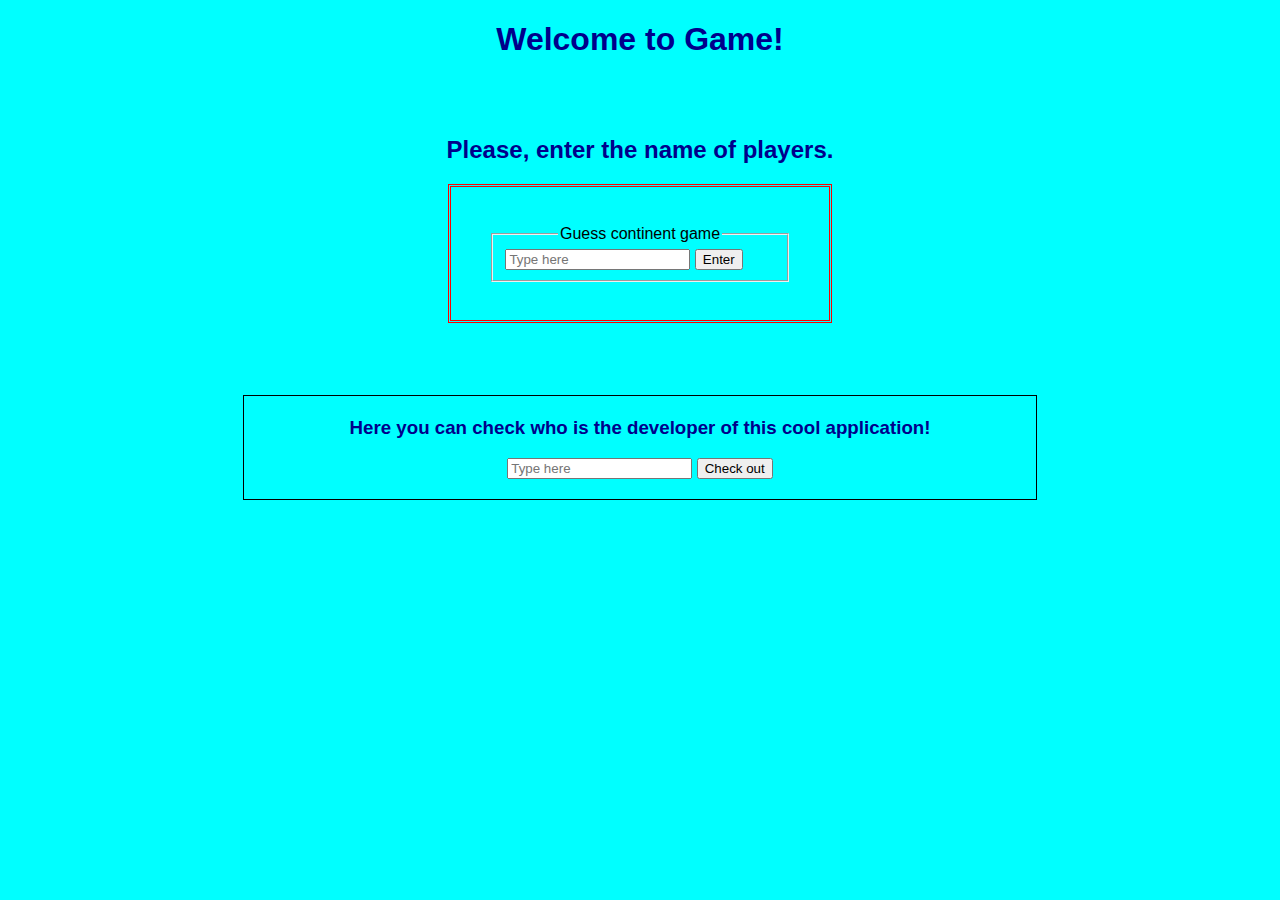
<file: index.html>
<!DOCTYPE html>
<html>
<head>
    <link rel="stylesheet" href="style.css">
    <script type="text/javascript" src="game.js"></script>
    <title>Welcome to game</title>
</head>
<body>
    <h1>Welcome to Game!</h1>
    <br/>


    <br/>
    <h2>Please, enter the name of players.</h2>
    <form action="action.php" class="forming">
      <fieldset>
        <legend align="center">Guess continent game</legend>
        <input type="text" name="namePlayer" id="namePlayer" placeholder="Type here">
        <input type="button" onclick="validate()" value="Enter"/>
      </fieldset>
    </form>

<!-- ======================== here I added the way you can check my details 25091995 is password =============-->
    <br><br><br>
    <br/>
    <div class="detailCont" align="center">
      <h3>Here you can check who is the developer of this cool application!</h3>
      <input type="text" id="detail" placeholder="Type here">
      <input type="button" onclick="moveDetails()" value="Check out">
      <h3 id="message"></h3>
    </div>



</body>
</html>
</file>
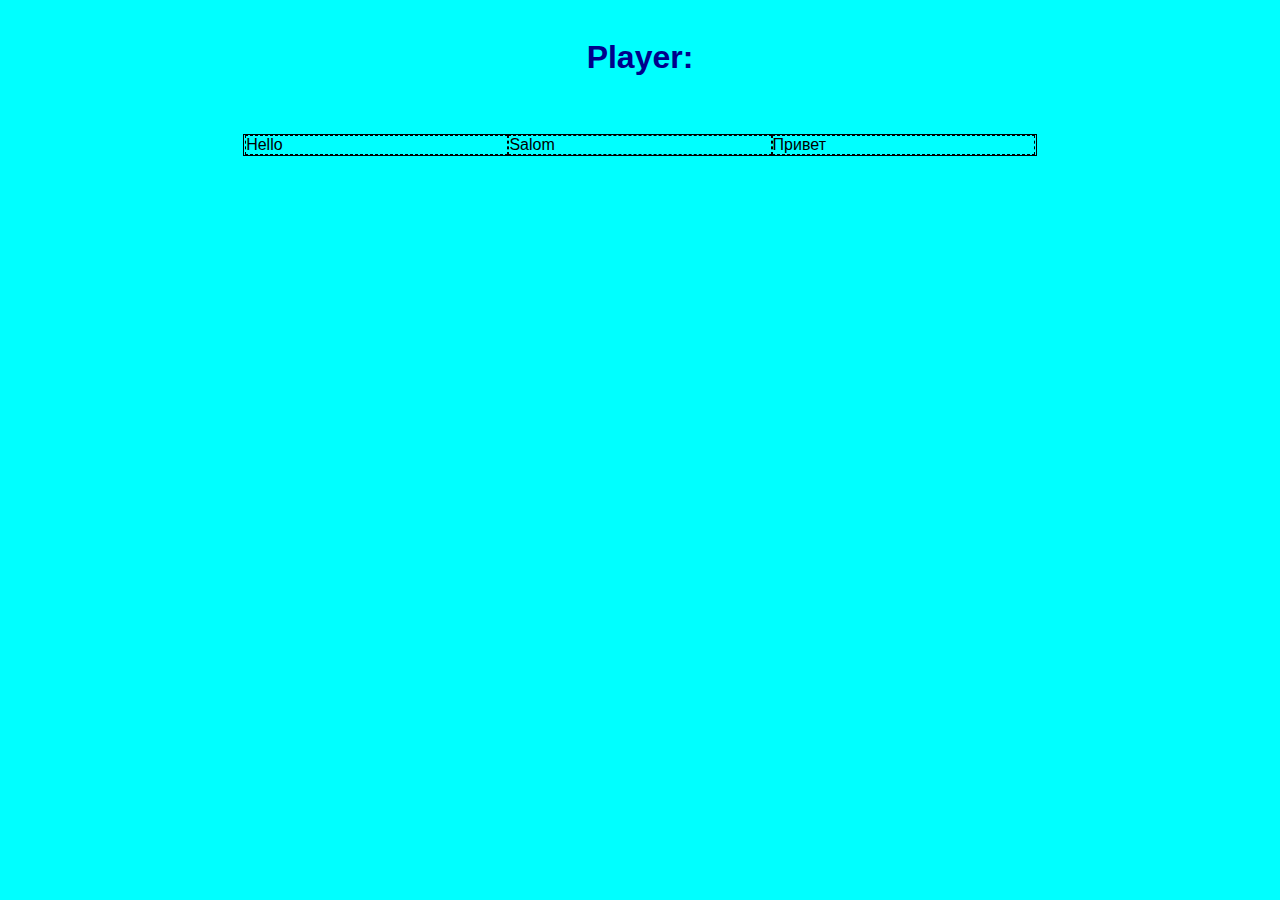
<file: Details.html>
<!DOCTYPE html>
<html>
<head>
  <script src="game.js" type="text/javascript"></script>
  <link rel="stylesheet" type="text/css" href="style.css">
  <title id="title"></title>
</head>
<body onload="initializeDetails()">
<br>
<h1 id="birinchi"></h1>
<br><br>
<div class="wrapper">
  <div id="firstDtl">Hello</div>
  <div id="secondDtl">Salom</div>
  <div id="thirdDtl">Привет</div>
</div>

</body>
</html>
</file>
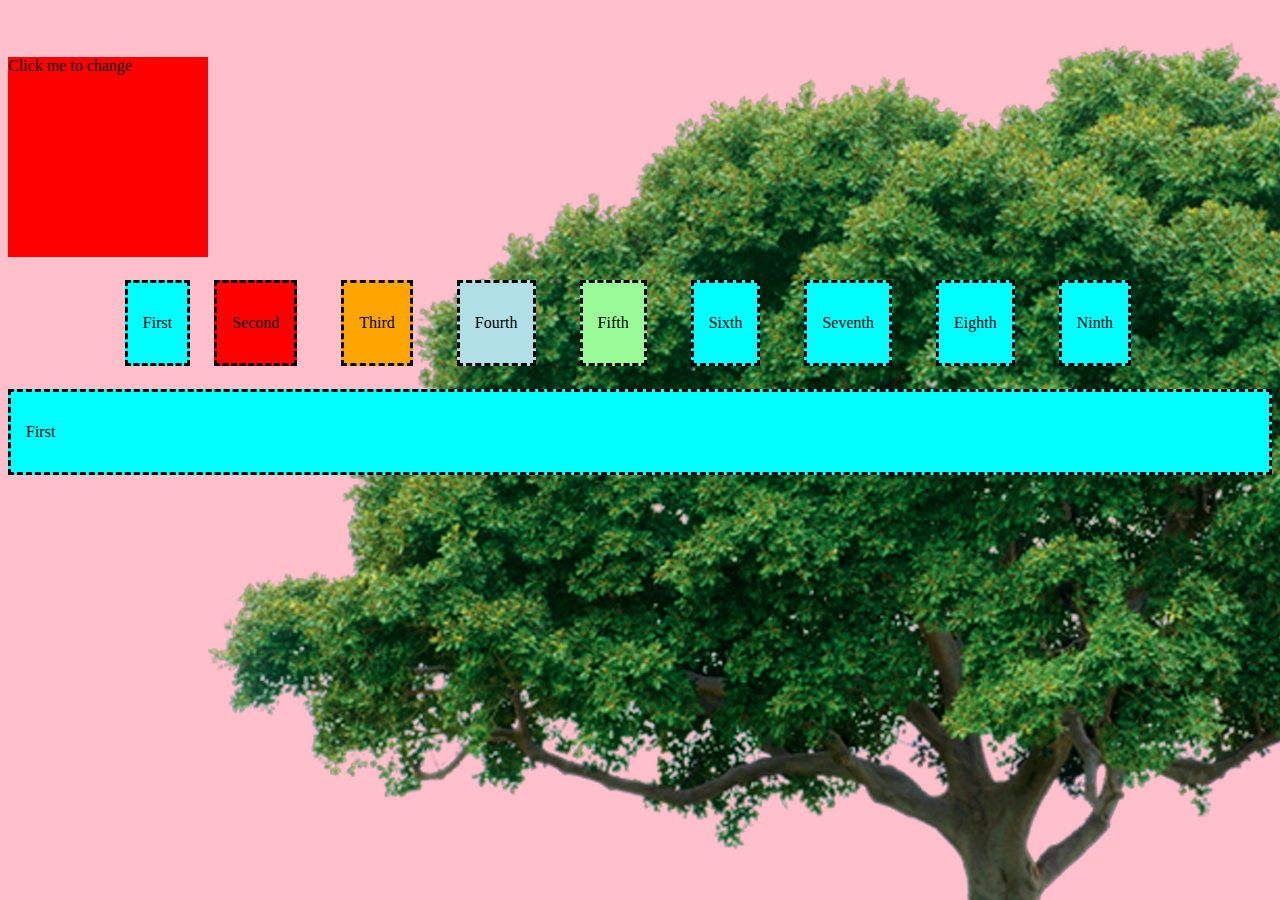
<file: Example.html>
<!DOCTYPE html>
<html>
<head>
    <title>Css examples</title>
    <link type="text/css" href="Mystyle.css" rel="stylesheet">
    <script type="text/javascript" src="game.js"></script>
</head>
<body>
  <h1 id="birinchi"></h1>
    <br><br>
    <div onmouseup="mUp(this)" onmousedown="mDown(this)" style="background-color:red; width:200px; height:200px;">
      Click me to change
    </div>
    <table>
    <tr>
        <td>
            <div id="first"><p>First</p>
        </div>
        </td>
        <td>
            <div id="second"><p>Second</p>
        </div>
        </td>
        <td>
            <div id="third"><p>Third</p>
        </div>
        </td>
        <td>
            <div id="fourth"><p>Fourth</p>
        </div>
        </td>
        <td>
            <div id="fifth"><p>Fifth</p>
        </div>
        </td>
        <td>
            <div id="sixth"><p>Sixth</p>
        </div>
        </td>
        <td>
            <div id="seventh"><p>Seventh</p>
        </div>
        </td>
        <td>
            <div id="eighth"><p>Eighth</p>
        </div>
        </td>
        <td>
            <div id="ninth"><p>Ninth</p>
        </div>
        </td>
        <td>

        </td>
    </tr>
    </table>
    <div>
        <div id="first"><p>First</p>
        </div>








    </div>
</body>

</html>
</file>
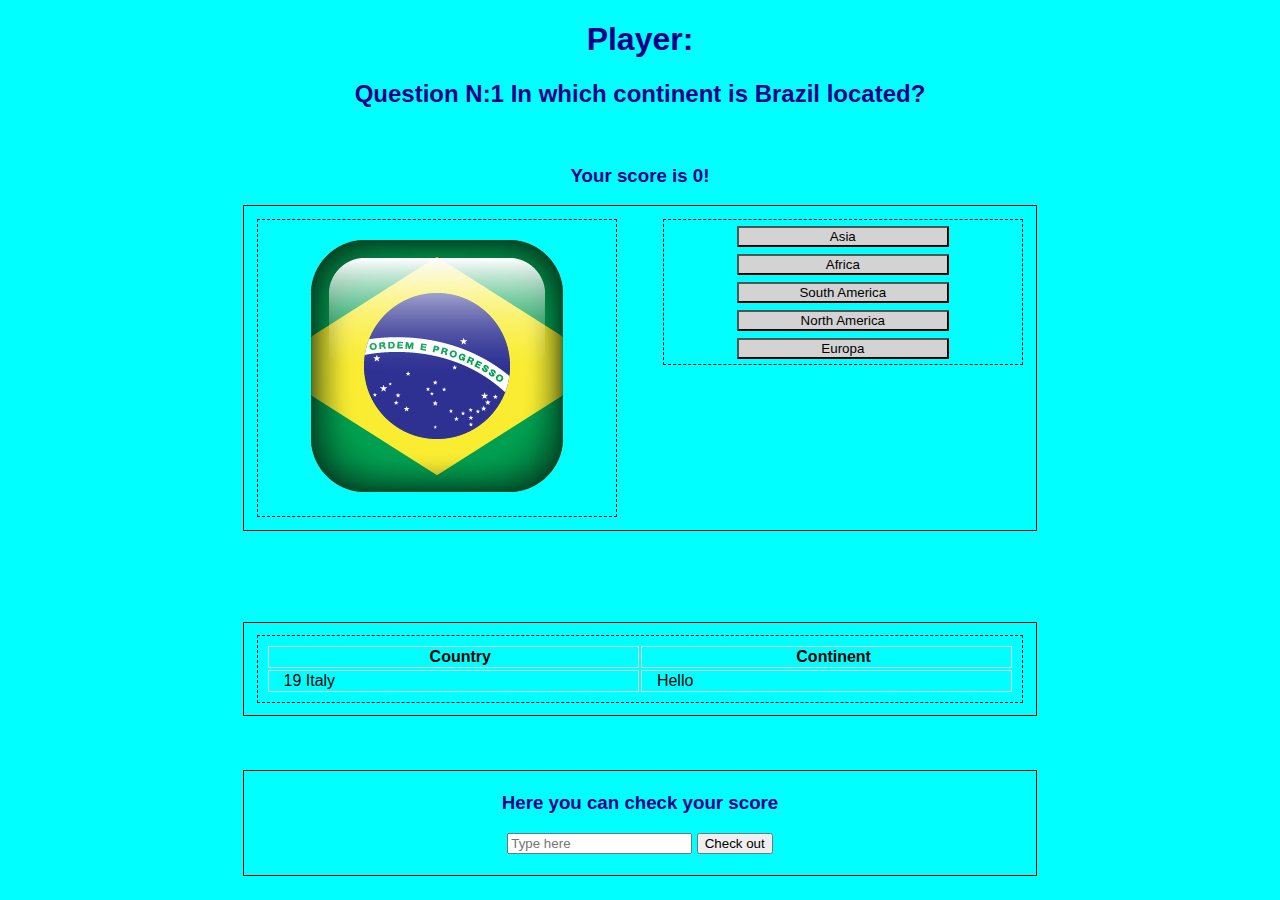
<file: second.html>
<!DOCTYPE html>
<html>
<head>
    <link rel="stylesheet" href="style.css">
    <script type="text/javascript" src="game.js"></script>
    <title id="title"></title>
</head>
<body onload="initializeSecond()">
    <h1 id="birinchi"></h1>
    <h2 id="question"></h2><br>
    <h3 id="score">Your score is 0!</h3>
<!--============================= There is a list of options ==========================-->
<div class="container">
  <!--============================= displaying a map of randomly selected country ==========================-->
  <div id="first" align="center">
    <p id="foo"></p>
  </div>

  <!--============================= blank space between two div containers        ==========================-->
  <div id="second"></div>
 <!--============================= displaying buttons to choose a continent        ==========================-->
  <div id="third" align="center">
    <button id="asia" onclick="check(1)">          Asia            </button><br>
    <button id="africa" onclick="check(2)">        Africa          </button><br>
    <button id="southAmerica" onclick="check(3)">  South America   </button><br>
    <button id="northAmerica" onclick="check(4)">  North America    </button><br>
    <button id="europa" onclick="check(5)">        Europa          </button><br>
  </div>
</div>
<br>
<!--============================= displaying out wheter correct or incorrect ==========================-->
<h3 id="output" align="center"></h3>

<br><br><br>

<div class="tutorialCont" align="center">
  <table>
    <tr>
      <th>Country</th><th>Continent</th>
    </tr>
    <tr>
      <td id="country">Salom</td><td>Hello</td>
    </tr>
  </table>
</div>
<br><br><br>
<!--============================= To move details  ==========================-->
<div class="detailCont" align="center">
  <h3>Here you can check your score</h3>
  <input type="text" id="detail" placeholder="Type here">
  <input type="button" onclick="moveDetails()" value="Check out">
  <h3 id="message"></h3>
</div>



</body>
</html>
</file>
<file: style.css>
h1{
    text-align: center;
    color: darkblue;
}
body{
    background-color: aqua;
    font-family: Helvetica;
    margin: 0;
}
h2, h3{
    text-align: center;
    color: darkblue;
}
div.container{
  display: flex;
  justify-content: center;
}
.container{
  margin-left: 19%;
  margin-right: 19%;
  width: auto;
  height: auto;
  border: double 1px black;
  padding: 1%;
}
#first, #third{
  width:47%;
  height:100%;
  margin-left:auto;
  margin-right: auto;
  padding: 2px;
  border: dashed 1px black;
}

#second{
  width:6%;
  height:100%;
  margin-left:auto;
  margin-right: auto;
  border: none;
}
button{
  width:60%;
  margin: 1%;
  text-align: center;
  background-color: lightgrey;
}
div.detailCont{
  display: block;
  justify-content: center;
}
.detailCont{
  margin-left: 19%;
  margin-right: 19%;
  width: auto;
  height: auto;
  padding: 2px;
  border: solid 1px black;
}

/* wrapper is continer in Details.html */
div.wrapper{
  display: flex;
  justify-content: center;
}
.wrapper{
  margin-left: 19%;
  margin-right: 19%;
  width: auto;
  height: auto;
  border: solid 1px black;
}
#firstDtl, #secondDtl, #thirdDtl{
  width:33%;
  height: 100%;
  border: dashed 1px black;
}
div.tutorialCont{
  /*display: block;*/
  /*justify-content: center;*/
}
.tutorialCont{
  margin-left: 19%;
  margin-right: 19%;
  width: auto;
  height:auto;
  border: solid 1px black;
  padding:1%;
}
table{
  border: dashed 1px black;
  width: 100%;
  padding: 1%;
}
th, td{
  border:solid 1px lightgrey;
  width:50%;
  padding-left: 2%;
}
.forming{
  margin-left:35%;
  margin-right: 35%;
  border: double 3px red;
  padding: 3%;
}

#myForm{
    margin-left: 40%;
    margin-right: 0%;
}
#options{
    margin-left: 5%;
    margin-right: 5%;
    font-family: cursive;
}
</file>
<file: Mystyle.css>
body{
    background-color:pink;
    background-image: url("tree.png");
    background-position:left top;
    
}
table{
    margin:auto;
}
#first{
    background-color:aqua;
    border:dashed;
    margin:px;
    padding: 15px;
}
#second{
    background-color:red;
    border:dashed;
    margin:20px;
    padding: 15px;
}
#third{
    background-color:orange;
    border:dashed;
    margin:20px;
    padding: 15px;
}
#fourth{
    background-color:powderblue;
    border:dashed;
    margin:20px;
    padding: 15px;
}
#fifth{
    background-color:palegreen;
    border:dashed;
    margin:20px;
    padding: 15px;
}
#sixth{
    background-color:aqua;
    border:dashed;
    margin:20px;
    padding: 15px;
}
#seventh{
    background-color:aqua;
    border:dashed;
    margin:20px;
    padding: 15px;
}
#eighth{
    background-color:aqua;
    border:dashed;
    margin:20px;
    padding: 15px;
}
#ninth{
    background-color:aqua; 
    border:dashed;
    margin:20px;
    padding: 15px;
}
</file>
